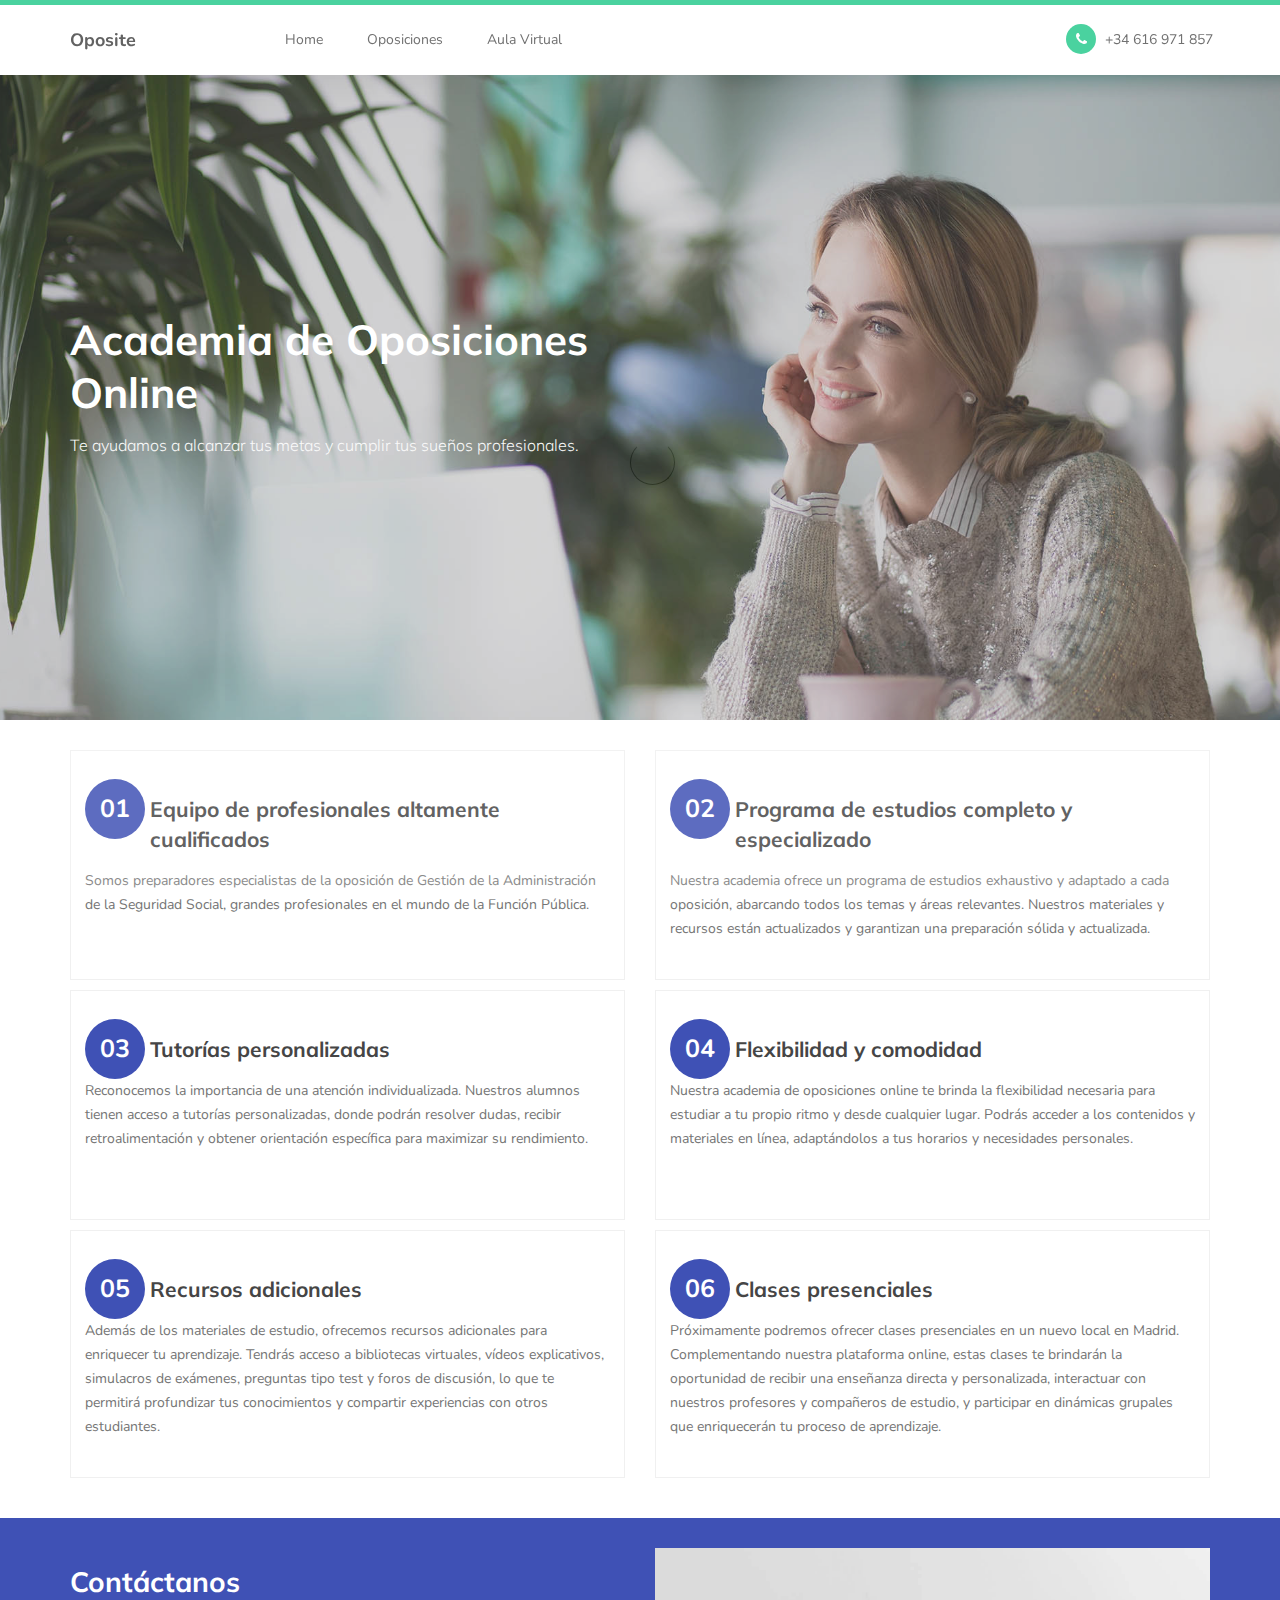
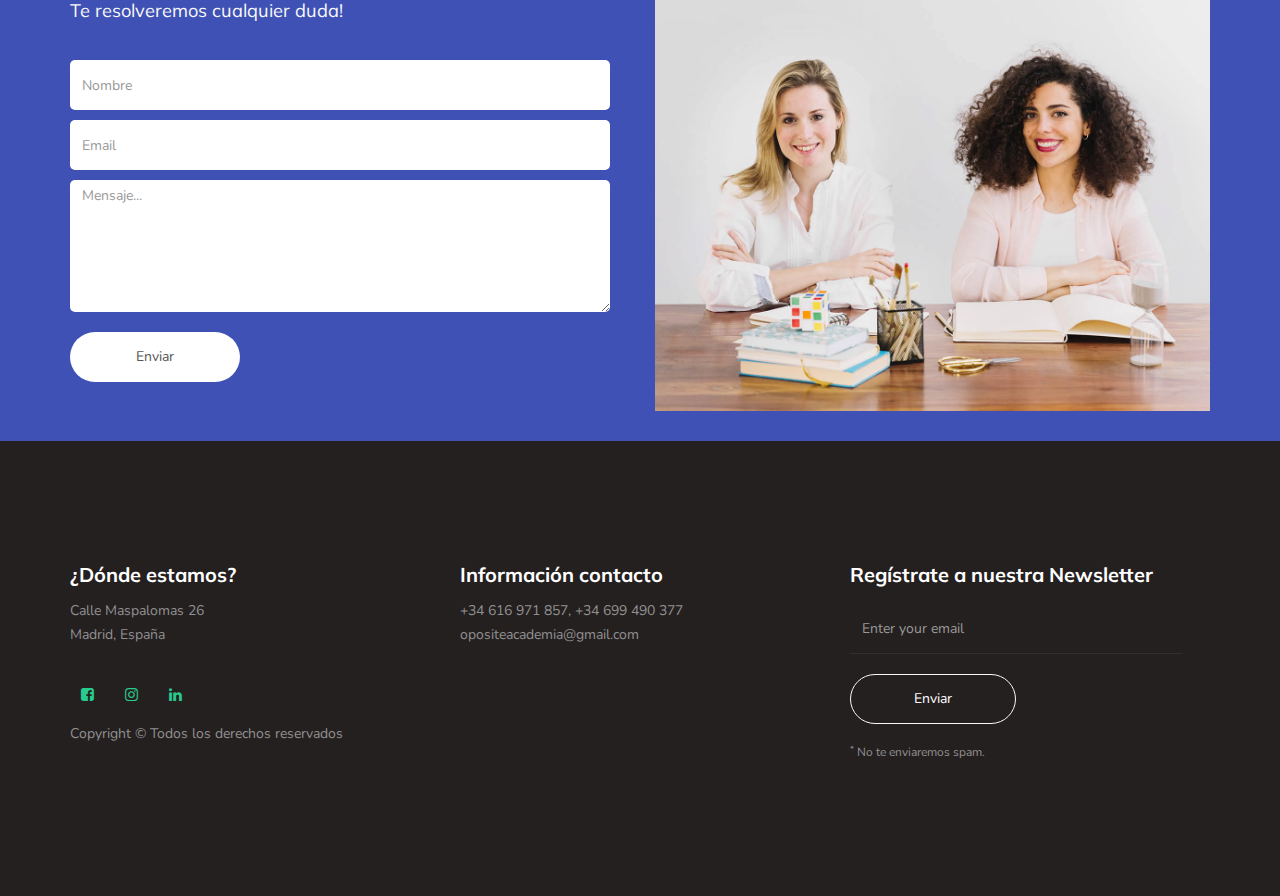
<file: index.html>
<!DOCTYPE html>
<html lang="en">

<head>

     <title>Oposite</title>

     <meta charset="UTF-8">
     <meta http-equiv="X-UA-Compatible" content="IE=Edge">
     <meta name="description" content="">
     <meta name="keywords" content="">
     <meta name="author" content="">
     <meta name="viewport" content="width=device-width, initial-scale=1, maximum-scale=1">

     <link rel="stylesheet" href="css/bootstrap.min.css">
     <link rel="stylesheet" href="css/font-awesome.min.css">
     <link rel="stylesheet" href="css/owl.carousel.css">

     <!-- MAIN CSS -->
     <link rel="stylesheet" href="css/templatemo-style.css">

</head>

<body id="top" data-spy="scroll" data-target=".navbar-collapse" data-offset="50">

     <!-- PRE LOADER -->
     <section class="preloader">
          <div class="spinner">

               <span class="spinner-rotate"></span>

          </div>
     </section>


     <!-- MENU -->
     <section class="navbar custom-navbar navbar-fixed-top" role="navigation">
          <div class="container">

               <div class="navbar-header">
                    <button class="navbar-toggle" data-toggle="collapse" data-target=".navbar-collapse">
                         <span class="icon icon-bar"></span>
                         <span class="icon icon-bar"></span>
                         <span class="icon icon-bar"></span>
                    </button>

                    <!-- lOGO TEXT HERE -->
                    <a href="#" class="navbar-brand">Oposite</a>
               </div>
               <!-- MENU LINKS -->
               <div class="collapse navbar-collapse">
                    <ul class="nav navbar-nav navbar-nav-first">
                         <li><a href="index.html" class="enlace">Home</a></li>
                         <li><a href="cursos.html" class="enlace">Oposiciones</a></li>
                         <li><a href="https://classroom.google.com/c/NjA5NzI3NTk3NDAy" class="enlace">Aula Virtual</a></li>

                    </ul>

                    <ul class="nav navbar-nav navbar-right">
                         <li><a href="#"><i class="fa fa-phone"></i> +34 616 971 857 </a></li>
                    </ul>
               </div>

          </div>
     </section>


     <!-- HOME -->
     <section id="home">
          <div class="row">

               <div class="owl-carousel owl-theme home-slider">
                    <div class="item item-first">
                         <div class="caption">
                              <div class="container">
                                   <div class="col-md-6 col-sm-12">
                                        <h1>Academia de Oposiciones Online</h1>
                                        <h3>Te ayudamos a alcanzar tus metas y cumplir tus sueños profesionales.</h3>
                                        
                                   </div>
                              </div>
                         </div>
                    </div>

                    <div class="item item-second">
                         <div class="caption">
                              <div class="container">
                                   <div class="col-md-6 col-sm-12">
                                        <h1>Comienza tu viaje con nosotros y accede a clase hoy mismo</h1>
                                        <h3>Con nuestra plataforma online podrás acceder a todo el temario desde
                                             cualquier lugar </h3>
                                        
                                   </div>
                              </div>
                         </div>
                    </div>

                    <div class="item item-third">
                         <div class="caption">
                              <div class="container">
                                   <div class="col-md-6 col-sm-12">
                                        <h1>Métodos de aprendizaje perfeccionados </h1>
                                        <h3>Nuestro método garantiza el éxito a todos nuestros estudiantes</h3>
                                        
                                   </div>
                              </div>
                         </div>
                    </div>
               </div>
          </div>
     </section>


     <!-- FEATURE -->
     <section id="feature">
          <div class="container">
               <div class="row justify-content-md-center">

                    <div class="col-md-6">
                         <div class="feature-thumb">
                              <span>01</span>
                              <h3>Equipo de profesionales altamente cualificados</h3>
                              <p>Somos preparadores especialistas de la oposición de Gestión de la Administración de la Seguridad Social, grandes profesionales en el mundo de la Función Pública. 
                              </p>
                         </div>
                    </div>

                    <div class="col-md-6">
                         <div class="feature-thumb">
                              <span>02</span>
                              <h3>Programa de estudios completo y especializado</h3>
                              <p>Nuestra academia ofrece un programa de estudios exhaustivo y adaptado a cada oposición,
                                   abarcando todos los temas y áreas relevantes. Nuestros materiales y recursos están
                                   actualizados y garantizan una preparación sólida y actualizada.</p>
                         </div>
                    </div>

                    <div class="col-md-6">
                         <div class="feature-thumb">
                              <span>03</span>
                              <h3>Tutorías personalizadas</h3>
                              <p>Reconocemos la importancia de una atención individualizada. Nuestros alumnos tienen
                                   acceso a tutorías personalizadas, donde podrán resolver dudas, recibir
                                   retroalimentación y obtener orientación específica para maximizar su rendimiento.</p>
                         </div>
                    </div>
                    <div class="col-md-6">
                         <div class="feature-thumb">
                              <span>04</span>
                              <h3>Flexibilidad y comodidad</h3>
                              <p>Nuestra academia de oposiciones online te brinda la flexibilidad necesaria para
                                   estudiar a tu propio ritmo y desde cualquier lugar. Podrás acceder a los contenidos y
                                   materiales en línea, adaptándolos a tus horarios y necesidades personales.</p>
                         </div>
                    </div>

                    <div class="col-md-6">
                         <div class="feature-thumb">
                              <span>05</span>
                              <h3>Recursos adicionales</h3>
                              <p>Además de los materiales de estudio, ofrecemos recursos adicionales para enriquecer tu
                                   aprendizaje. Tendrás acceso a bibliotecas virtuales, vídeos explicativos, simulacros
                                   de exámenes, preguntas tipo test y foros de discusión, lo que te permitirá profundizar tus conocimientos y
                                   compartir experiencias con otros estudiantes.</p>
                         </div>
                    </div>

                    <div class="col-md-6">
                         <div class="feature-thumb">
                              <span>06</span>
                              <h3>Clases presenciales </h3>
                              <p>Próximamente podremos ofrecer clases
                                   presenciales en un nuevo local en Madrid. Complementando nuestra plataforma online,
                                   estas clases te brindarán la oportunidad de recibir una enseñanza directa y
                                   personalizada, interactuar con nuestros profesores y compañeros de estudio, y
                                   participar en dinámicas grupales que enriquecerán tu proceso de aprendizaje.</p>
                         </div>
                    </div>

               </div>
          </div>
     </section>


     
     <!-- CONTACT -->
     <section id="contact" >
          <div class="container">
               <div class="row">

                    <div class="col-md-6 col-sm-12">
                         <form id="contact-form" role="form" action="" method="post">
                              <div class="section-title">
                                   <h2>Contáctanos <small>Te resolveremos cualquier duda!</small></h2>
                              </div>

                              <div class="col-md-12 col-sm-12">
                                   <input type="text" class="form-control" placeholder="Nombre" name="name"
                                        required="">

                                   <input type="email" class="form-control" placeholder="Email"
                                        name="email" required="">

                                   <textarea class="form-control" rows="6" placeholder="Mensaje..."
                                        name="message" required=""></textarea>
                              </div>

                              <div class="col-md-4 col-sm-12">
                                   <input type="submit" class="form-control" name="send message" value="Enviar">
                              </div>

                         </form>
                    </div>

                    <div class="col-md-6 col-sm-12">
                         <div class="contact-image">
                              <img src="images/contact-image.jpg" class="img-responsive" alt="Smiling Two Girls">
                         </div>
                    </div>

               </div>
          </div>
     </section>


     <!-- FOOTER -->
     <footer id="footer">
          <div class="container">
               <div class="row">

                    <div class="col-md-4 col-sm-6">
                         <div class="footer-info">
                              <div class="section-title">
                                   <h2>¿Dónde estamos?</h2>
                              </div>
                              <address>
                                   <p>Calle Maspalomas 26<br> Madrid, España</p>
                              </address>

                              <ul class="social-icon">
                                   <li><a href="#" class="fa fa-facebook-square" attr="facebook icon"></a></li>
                                   <li><a href="#" class="fa fa-instagram"></a></li>
                                   <li><a href="#" class="fa fa-linkedin"></a></li>

                              </ul>

                              <div class="copyright-text">
                                   <p>Copyright &copy; Todos los derechos reservados </p>
                              </div>
                         </div>
                    </div>

                    <div class="col-md-4 col-sm-6">
                         <div class="footer-info">
                              <div class="section-title">
                                   <h2>Información contacto</h2>
                              </div>
                              <address>
                                   <p>+34 616 971 857, +34 699 490 377</p>
                                   <p><a href="mailto:youremail.co">opositeacademia@gmail.com</a></p>
                              </address>

                              <!-- <div class="footer_menu">
                                   <h2>Información útil</h2>
                                   <ul>
                                        <li><a href="#">Career</a></li>
                                        <li><a href="#">Investor</a></li>
                                        <li><a href="#">Terms & Conditions</a></li>
                                        <li><a href="#">Refund Policy</a></li>
                                   </ul>
                              </div> -->
                         </div>
                    </div>

                    <div class="col-md-4 col-sm-12">
                         <div class="footer-info newsletter-form">
                              <div class="section-title">
                                   <h2>Regístrate a nuestra Newsletter</h2>
                              </div>
                              <div>
                                   <div class="form-group">
                                        <form action="#" method="get">
                                             <input type="email" class="form-control" placeholder="Enter your email"
                                                  name="email" id="email" required="">
                                             <input type="submit" class="form-control" name="submit" id="form-submit"
                                                  value="Enviar">
                                        </form>
                                        <span><sup>*</sup> No te enviaremos spam.</span>
                                   </div>
                              </div>
                         </div>
                    </div>

               </div>
          </div>
     </footer>


     <!-- SCRIPTS -->
     <script src="js/jquery.js"></script>
     <script src="js/bootstrap.min.js"></script>
     <script src="js/owl.carousel.min.js"></script>
     <script src="js/smoothscroll.js"></script>
     <script src="js/custom.js"></script>

</body>

</html>
</file>
<file: css/templatemo-style.css>
/*

Known Template 

https://templatemo.com/tm-516-known

*/

  @import url('https://fonts.googleapis.com/css?family=Muli:300,700|Nunito');

  body {
    background: #ffffff;
    font-family: 'Nunito', sans-serif;
    overflow-x: hidden;
    padding-top: 70px;
  }


 


  /*---------------------------------------
     TYPOGRAPHY              
  -----------------------------------------*/

  h1,h2,h3,h4,h5,h6 {
    font-family: 'Muli', sans-serif;
    font-weight: bold;
    line-height: inherit;
  }

  h1 {
    color: #252525;
    font-size: 3em;
    line-height: normal;
  }

  h2 {
    color: #353535;
    font-size: 2em;
    padding-bottom: 10px;
  }

  h3 {
    font-size: 1.5em;
    margin-bottom: 0;
  }

  h3,
  h3 a {
    color: #454545;
  }

  p {
    color: #757575;
    font-size: 14px;
    font-weight: normal;
    line-height: 24px;
  }



  /*---------------------------------------
     GENERAL               
  -----------------------------------------*/

  html{
    -webkit-font-smoothing: antialiased;
  }

  a {
    color: #252525;
    -webkit-transition: 0.5s;
    transition: 0.5s;
    text-decoration: none !important;
  }

  a,
  input, button,
  .form-control {
    -webkit-transition: 0.5s;
    transition: 0.5s;
  }

  a:hover, a:active, a:focus {
    color: #29ca8e;
    outline: none;
  }
  
  ::-webkit-scrollbar{
    width: 8px;
    height: 8px;
  }

  ::-webkit-scrollbar-thumb {
    cursor: pointer;
    background: #000000;
  }

  .section-title {
    padding-bottom: 40px;
  }

  .section-title h2 {
    margin: 0;
  }

  .section-title small {
    display: block;
  }

  .overlay {
    background: rgba(20,20,20,0.5);
    position: absolute;
    top: 0;
    right: 0;
    bottom: 0;
    left: 0;
    width: 100%;
    height: 100%;
  }

  .entry-form {
    background: #252020;
    border-radius: 100%;
    text-align: center;
    padding: 6em;
    width: 450px;
    height: 450px;
  }

  .entry-form h2 {
    color: #ffffff;
    margin: 0;
  }

  .entry-form .form-control {
    background: transparent;
    border: 0;
    border-bottom: 1px solid;
    border-radius: 0;
    box-shadow: none;
    height: 45px;
    margin: 10px 0;
  }

  .entry-form .submit-btn {
    background: #ffffff;
    border-radius: 50px;
    border: 0;
    color: #252020;
    width: 50%;
    height: 50px;
    margin: 30px auto;
    margin-bottom: 10px;
  }

  .entry-form .submit-btn:hover {
    background: #3f51b5;
    color: #ffffff;
  }

  section {
    position: relative;
    padding: 30px 0;
  }

  #team,
  #testimonial {
    background: #f9f9f9;
  }

  #team, 
  #testimonial {
    text-align: center;
  }
  
  #google-map iframe {
    border: 0;
    width: 100%;
    height: 390px;
  }



  /*---------------------------------------
     BUTTONS               
  -----------------------------------------*/

  .section-btn {
    background: transparent;
    border-radius: 50px;
    border: 1px solid #ffffff;
    color: #ffffff;
    font-size: inherit;
    font-weight: normal;
    padding: 15px 30px;
    transition: 0.5s;
  }

  .section-btn:hover {
    background: #ffffff;
    border-color: transparent;
  }



  /*---------------------------------------
       PRE LOADER              
  -----------------------------------------*/

  .preloader {
    position: fixed;
    top: 0;
    left: 0;
    width: 100%;
    height: 100%;
    z-index: 99999;
    display: flex;
    flex-flow: row nowrap;
    justify-content: center;
    align-items: center;
    background: none repeat scroll 0 0 #ffffff;
  }

  .spinner {
    border: 1px solid transparent;
    border-radius: 3px;
    position: relative;
  }

  .spinner:before {
    content: '';
    box-sizing: border-box;
    position: absolute;
    top: 50%;
    left: 50%;
    width: 45px;
    height: 45px;
    margin-top: -10px;
    margin-left: -10px;
    border-radius: 50%;
    border: 1px solid #575757;
    border-top-color: #ffffff;
    animation: spinner .9s linear infinite;
  }

  @-webkit-@keyframes spinner {
    to {transform: rotate(360deg);}
  }

  @keyframes spinner {
    to {transform: rotate(360deg);}
  }



  /*---------------------------------------
      MENU              
  -----------------------------------------*/

  .custom-navbar {
    background: #ffffff;
    border-top: 5px solid #29ca8e;
    border-bottom: 0;
    -webkit-box-shadow: 0 1px 30px rgba(0, 0, 0, 0.1);
    -moz-box-shadow: 0 1px 30px rgba(0, 0, 0, 0.1);
    box-shadow: 0 1px 30px rgba(0, 0, 0, 0.1);
    padding: 12px 0;
    margin-bottom: 0;
    padding: 0;
  }

  .custom-navbar .navbar-brand {
    color: #454545;
    font-size: 18px;
    font-weight: bold;
    line-height: 40px;
  }

  .custom-navbar .navbar-nav.navbar-nav-first {
    margin-left: 8em;
  }

  .custom-navbar .navbar-nav.navbar-right li a {
    padding-right: 12px;
    padding-left: 12px;
  }

  .custom-navbar .navbar-nav.navbar-right li a .fa {
    background: #29ca8e;
    border-radius: 100%;
    color: #ffffff;
    width: 30px;
    height: 30px;
    line-height: 30px;
    text-align: center;
    display: inline-block;
    margin-right: 5px;
  }

  .custom-navbar .nav li a {
    line-height: 40px;
    color: #575757;
    padding-right: 22px;
    padding-left: 22px;
  }

  .custom-navbar .navbar-nav > li > a:hover,
  .custom-navbar .navbar-nav > li > a:focus {
    background-color: transparent;
  }

  .custom-navbar .nav li a:hover {
    background-color: #29ca8e;
    color: #ffffff;
  }

  .custom-navbar .nav li.active > a {
    background-color: #29ca8e;
    color: #ffffff;
  }

  .custom-navbar .navbar-toggle {
    border: none;
    padding-top: 10px;
  }

  .custom-navbar .navbar-toggle {
    background-color: transparent;
  }

  .custom-navbar .navbar-toggle .icon-bar {
    background: #252525;
    border-color: transparent;
  }



  /*---------------------------------------
      HOME  & SLIDER            
  -----------------------------------------*/

  #home {
    padding: 0;
  }

  #home h1 {
    color: #ffffff;
  }

  #home h3 {
    color: #f9f9f9;
    font-size: 16px;
    font-weight: 300;
    margin: 0;
    padding: 5px 0 40px 0;
  }

  @media (min-width: 768px) {
    .home-slider .col-md-6 {
      padding-left: 0;
    }
  }

  .home-slider .caption {
    display: flex;
    justify-content: center;
    flex-direction: column;
    text-align: left;
    background-color: rgba(20,20,20,0.2);
    height: 100%;
    color: #fff;
    cursor: e-resize;
  }

  .home-slider .item {
    background-repeat: no-repeat;
    background-attachment: local;
    background-size: cover;
    height: 650px;
  }
  
  .caption h3 a { color: #FFF; }
  .caption h3 a:hover { color: #FF3; }

  .home-slider .item-first {
    background-image: url(../images/slider-image1.jpg);
	background-position: center;
  }

  .home-slider .item-second {
    background-image: url(../images/slider-image2.jpg);
  }

  .home-slider .item-third {
    background-image: url(../images/slider-image3.jpg);
  }



  /*---------------------------------------
      FEATURE              
  -----------------------------------------*/

  .feature-thumb {
    border: 1px solid #f0f0f0;
    padding: 2em 1em;
    margin-bottom: 10px;
    min-height: 230px !important;

  }

  .feature-thumb span {
    background: #3f51b5;
    border-radius: 50px;
    color: #ffffff;
    font-size: 25px;
    font-weight: bold;
    width: 60px;
    height: 60px;
    line-height: 60px;
    text-align: center;
    float: left;
    margin-right: 5px;

  }

  .feature-thumb h3 {
    margin: 15px ;
  }



  /*---------------------------------------
      ABOUT              
  -----------------------------------------*/

  #about figure {
    display: inline-block;
    vertical-align: top;
    margin-left: 15px;
  }

  #about figure span {
    float: left;
    margin-left: -15px;
    padding: 15px 20px;
    position: relative;
    top: 20px;
  }

  #about figure span i {
    background: #29ca8e;
    border-radius: 50px;
    color: #ffffff;
    font-size: 25px;
    width: 50px;
    height: 50px;
    line-height: 50px;
    text-align: center;
  }



  /*---------------------------------------
      TEAM              
  -----------------------------------------*/

  .team-thumb {
    background: #ffffff;
    position: relative;
    overflow: hidden;
    text-align: left;
  }

  .team-info {
    padding: 20px 30px;
  }

  .team-image img {
    width: 100%;
  }

  .team-thumb .social-icon {
    border-top: 1px solid #f0f0f0;
    padding: 4px 20px 0 20px;
  }

  .team-thumb .social-icon li a {
    background: #ffffff;
    color: #252020;
  }

  .team-info h3 {
    margin: 0;
  }


  /*---------------------------------------
      COURSES             
  -----------------------------------------*/

  #courses .section-title {
    text-align: center;
    padding-top: 20px !important;

  }

  #courses .owl-theme .owl-nav {
    margin-top: 30px;
  }

  #courses .owl-theme .owl-nav [class*=owl-] {
    border-radius: 2px;
    font-size: 16px;
    width: 30px;
    height: 30px;
    line-height: 30px;
    text-align: center;
    padding: 0;
  }

  .courses-thumb {
    background: #f9f9f9;
    position: relative;
  }

  .courses-top {
    position: relative;
  }

  .courses-image {
    background: linear-gradient(to right, #202020, #101010);
  }
  .courses-image img{
    max-width: 100%;
  }

  .courses-date {
    background: linear-gradient(rgba(255, 0, 0, 0), rgba(0, 0, 0, 0.6));
    width: 100%;
    position: absolute;
    bottom: 0;
    padding: 20px 25px;
  }

  .courses-date span,
  .courses-author span {
    font-size: 14px;
    font-weight: bold;
  }

  .courses-date span {
    color: #ffffff;
    display: inline-block;
    margin-right: 10px;
  }

  .courses-detail {
    padding: 25px 25px 15px 25px;
  }

  .courses-detail h3 {
    margin: 0 0 2px 0;
  }

  .courses-info {
    border-top: 1px solid #f0f0f0;
    position: relative;
    clear: both;
    padding: 15px 25px;
  }

  .courses-author,
  .courses-author span {
    display: inline-block;
    vertical-align: middle;
  }

  .courses-author img {
    display: inline-block !important;
    border-radius: 50px;
    width: 50px !important;
    height: 50px;
    margin-right: 10px;
  }

  .courses-price {
    float: right;
    margin-top: 10px;
  }

  .courses-price span {
    background: #29ca8e;
    border-radius: 2px;
    color: #ffffff;
    display: block;
    padding: 5px 10px;
  }

  .courses-price.free span {
    background: #3f51b5;
  }



  /*---------------------------------------
     NEWS              
  -----------------------------------------*/

  .news-thumb {
    clear: both;
    position: relative;
    overflow: hidden;
    margin-bottom: 30px;
  }

  .news-thumb .news-image {
    float: left;
    width: 40%;
    margin-right: 30px;
  }

  .news-info h3 {
    margin-top: 5px;
    margin-bottom: 10px;
  }

  .news-date span {
    color: #909090;
    font-weight: bold;
  }



  /*---------------------------------------
      TESTIMONIAL             
  -----------------------------------------*/

  #testimonial .item {
    background: #ffffff;
    margin: 20px 0;
    padding: 4em 3em;
    text-align: left;
  }

  #courses .col-md-4,
  #testimonial .col-md-4 {
    display: block;
    width: 100%;
  }

  #testimonial .item > p {
    font-size: 16px;
    line-height: 26px;
  }

  .tst-rating {
    margin-bottom: 15px;
  }

  .tst-rating .fa {
    color: #3f51b5;
  }

  .tst-image,
  .tst-author {
    display: inline-block;
    vertical-align: middle;
    margin-bottom: 20px;
    text-align: left;
  }

  .tst-image img {
    border-radius: 50px;
    width: 60px !important;
    height: 60px;
    margin-right: 15px;
  }

  .tst-author h4 {
    margin: 0;
  }

  .tst-author span {
    color: #808080;
    font-size: 14px;
  }



  /*---------------------------------------
      CONTACT             
  -----------------------------------------*/

  #contact {
    background: #3f51b5;
  }

  #contact h2 {
    color: #ffffff;
  }

  #contact .section-title {
    padding-bottom: 20px;
  }

  #contact h2 > small,
  #contact p,
  #contact a {
    color: #f9f9f9;
  }

  #contact-form {
    padding: 1em 0;
  }

  #contact-form .col-md-12,
  #contact-form .col-md-4 {
    padding-left: 0;
  }

  #contact-form .form-control {
    border: 0;
    border-radius: 5px;
    box-shadow: none;
    margin: 10px 0;
  }

  #contact-form input {
    height: 50px;
  }

  #contact-form input[type='submit'] {
    border-radius: 50px;
    border: 1px solid transparent;
  }

  #contact-form input[type='submit']:hover {
    background: transparent;
    border-color: #ffffff;
    color: #ffffff;
  }
  



  /*---------------------------------------
     FOOTER              
  -----------------------------------------*/

  footer {
    background: #252020;
    padding: 120px 0;
  }

  footer .section-title {
    padding-bottom: 10px;
  }

  footer h2 {
    font-size: 20px;
  }

  footer a,
  footer p {
    color: #909090;
  }

  footer strong {
    color: #d9d9d9;
  }

  footer address p {
    margin-bottom: 0;
  }

  footer .social-icon {
    margin-top: 25px;
  }

  .footer-info {
    margin-right: 2em;
  }

  .footer-info h2 {
    color: #ffffff;
    padding: 0;
  }

  .footer_menu h2 {
    margin-top: 2em;
  }

  .footer_menu ul {
    margin: 0;
    padding: 0;
  }

  .footer_menu li {
    display: inline-block;
    list-style: none;
    margin: 5px 10px 5px 0;
  }

  .newsletter-form .form-control {
    background: transparent;
    border-radius: 0;
    box-shadow: none;
    border: 0;
    border-bottom: 1px solid #303030;
    height: 50px;
    margin: 5px 0;
  }

  .newsletter-form input[type="submit"] {
    background: transparent;
    border: 1px solid #f9f9f9;
    border-radius: 50px;
    color: #ffffff;
    display: block;
    margin-top: 20px;
    outline: none;
    width: 50%;
  }

  .newsletter-form input[type="submit"]:hover {
    background: #29ca8e;
    border-color: transparent;
  }

  .newsletter-form .form-group span {
    color: #909090;
    display: block;
    font-size: 12px;
    margin-top: 20px;
  }



  /*---------------------------------------
     SOCIAL ICON              
  -----------------------------------------*/

  .social-icon {
    position: relative;
    padding: 0;
    margin: 0;
  }

  .social-icon li {
    display: inline-block;
    list-style: none;
    margin-bottom: 5px;
  }

  .social-icon li a {
    border-radius: 100px;
    color: #29ca8e;
    font-size: 15px;
    width: 35px;
    height: 35px;
    line-height: 35px;
    text-decoration: none;
    text-align: center;
    transition: all 0.4s ease-in-out;
    position: relative;
    margin: 5px 5px 5px 0;
  }

  .social-icon li a:hover {
    background: #29ca8e;
    color: #ffffff;
  }



  /*---------------------------------------
     RESPONSIVE STYLES              
  -----------------------------------------*/

  @media screen and (max-width: 1170px) {
    .custom-navbar .navbar-nav.navbar-nav-first {
      margin-left: inherit;
    }
  }

  @media only screen and (max-width: 992px) {
    
    footer {
      padding: 60px 0;
    }

    .home-slider .item {
      background-position: center center;
    }

    .feature-thumb,
    .about-info,
    .team-thumb,
    .footer-info {
      margin-bottom: 50px;
    }

    .contact-image {
      margin-top: 50px;
    }
  }


  @media only screen and (min-width: 768px) and (max-width: 991px) {
    .custom-navbar .nav li a {
      padding-right: 10px;
      padding-left: 10px;
    }
  }

  @media only screen and (max-width: 767px) {
    h1 {
      font-size: 2.5em;
    }

    h1,h2,h3 {
      line-height: normal;
    }

    .custom-navbar {
      background: #ffffff;
      -webkit-box-shadow: 0 1px 30px rgba(0, 0, 0, 0.1);
      -moz-box-shadow: 0 1px 30px rgba(0, 0, 0, 0.1);
      box-shadow: 0 1px 30px rgba(0, 0, 0, 0.1);
      padding: 10px 0;
      text-align: center;
    }

    .custom-navbar .navbar-brand,
    .custom-navbar .nav li a {
      line-height: normal;
    }

    .custom-navbar .nav li a {
      padding: 10px;
    }

    .custom-navbar .navbar-brand,
    .top-nav-collapse .navbar-brand {
      color: #252525;
      font-weight: 600;
    }

    .custom-navbar .nav li a,
    .top-nav-collapse .nav li a {
      color: #575757;
    }

    .custom-navbar .navbar-nav.navbar-right li {
      display: inline-block;
    }

    .footer-info {
      margin-right: 0;
    }

    .footer-info.newsletter-form {
      margin-bottom: 0;
    }

    .entry-form {
      display: block;
      margin: 0 auto;
    }
  }


  @media only screen and (max-width: 580px) {
    h2 {
      font-size: 1.8em;
    }

    #testimonial .item {
      padding: 2em;
    }

    .contact-image {
      margin-top: 0;
    }
  }

  @media only screen and (max-width: 480px) {
    h1 {
      font-size: 2em;
    }

    #home h3 {
      font-size: 14px;
    }

    .entry-form {
      border-radius: 0;
      padding: 2em;
      max-width: 100%;
      max-height: 100%;
      width: inherit;
      height: inherit;
    }
  }
</file>
